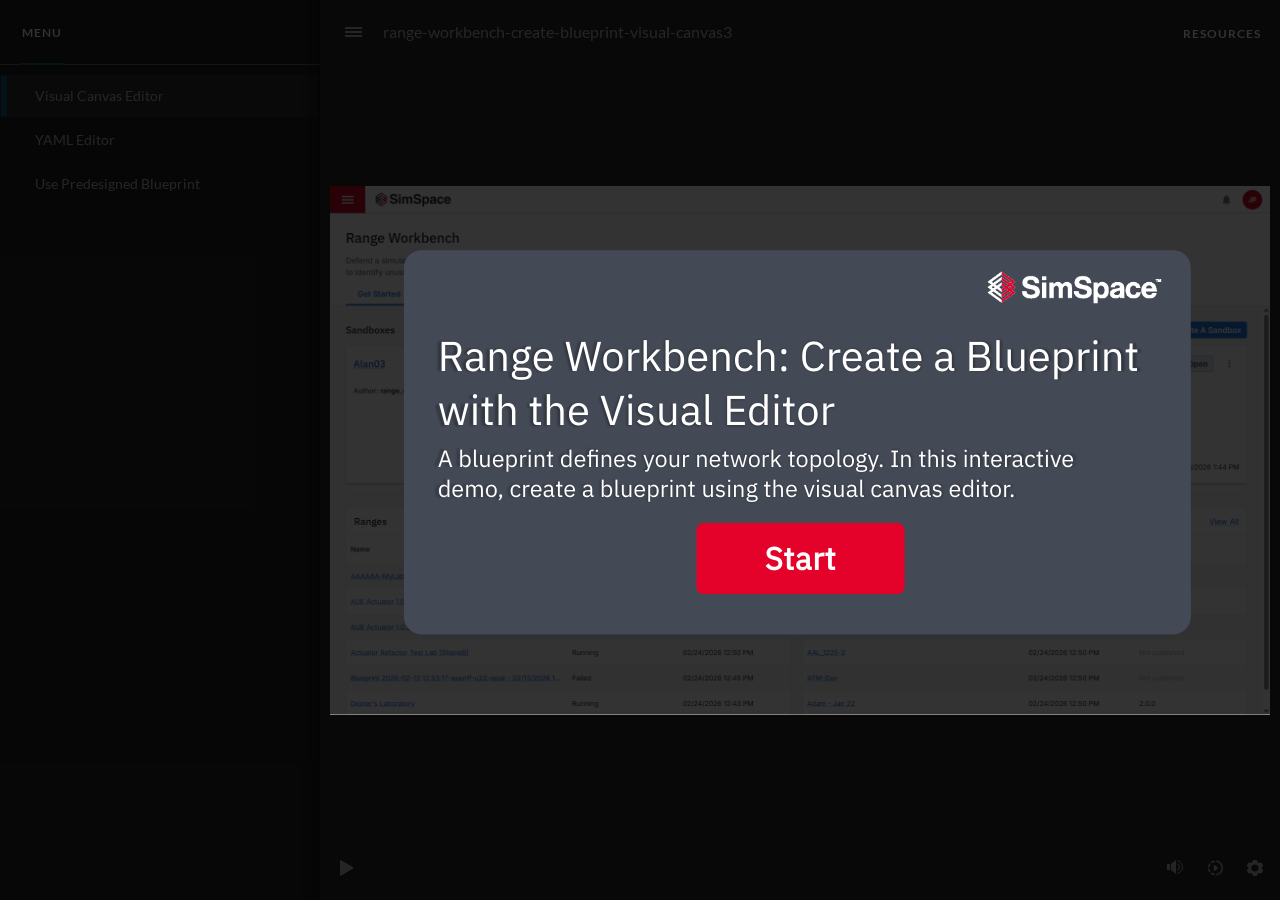
<file: index.html>
﻿<!doctype html>
<html lang="en-US">
<head>
  <meta charset="utf-8">
  <!-- Created using Storyline 360 x64 - http://www.articulate.com  -->
  <!-- version: 3.109.36125.0 -->
  <title>range-workbench-create-blueprint-visual-canvas3</title>
  <meta http-equiv="x-ua-compatible" content="IE=edge"/>
  <meta name="viewport" content="width=device-width,initial-scale=1,user-scalable=no,shrink-to-fit=no,minimal-ui"/>
  <meta name="apple-mobile-web-app-capable" content="yes"/>
  <style>
    html, body { height: 100%; padding: 0; margin: 0 }
    #app { height: 100%; width: 100%; }
  </style>

  <script>
    window.DS = {};
    window.globals = {
      DATA_PATH_BASE: '',
      HAS_FRAME: true,
      HAS_SLIDE: true,

      lmsPresent: false,
      tinCanPresent: false,
      cmi5Present: false,
      aoSupport: false,
      scale: 'Scaled',
      captureRc: false,
      browserSize: 'optimal',
      bgColor: '#282828',
      features: 'DropInBase,LocalizationCaptionReview,PlayerSizeOption,SlideLevelScale',
      themeName: 'unified',
      preloaderColor: '#FFFFFF',
      suppressAnalytics: false,
      productChannel: 'stable',
      publishSource: 'storyline',
      aid: 'aid|4a03e719-586a-5467-979a-46af38914610',
      cid: '74913cae-0cd5-42fe-8a98-9ef602aa2533',
      playerVersion: '3.109.36125.0',
      publishTimestamp: '2026-03-02T21:29:46.9236337Z',
      maxIosVideoElements: 10,
      connectionSettings: { message: 'You%20are%20offline.%20Trying%20to%20reconnect...', useDarkTheme: false, mode: 'disabled' },
      hasFeature: function(feature) {
        return this.features.split(',').includes(feature);
      },
      
      parseParams: function(qs) {
        if (window.globals.parsedParams != null) {
          return window.globals.parsedParams;
        }
        qs = (qs || window.location.search.substr(1)).split('+').join(' ');
        var params = {},
            tokens,
            re = /[?&]?([^=]+)=([^&]*)/g;

        while (tokens = re.exec(qs)) {
          params[decodeURIComponent(tokens[1]).trim()] =
            decodeURIComponent(tokens[2]).trim();
        }
        window.globals.parsedParams = params;
        return params;
      }

    };

    if (window.flagsUnderTest != null) {
      window.globals.features = window.flagsUnderTest.reduce((accum, feature) => {
        if (!accum.includes(feature)) {
          accum.push(feature);
        }
        return accum;
      }, window.globals.features.split(',')).join();
    }
  </script>
  <script>
    var isIe11 = ('ActiveXObject' in window || window.MSBlobBuilder != null)
      && window.msCrypto != null && !window.ActiveXObject;
    if (isIe11) {
      window.globals.unsupportedBrowser = true;
      document.write(atob('[base64]'));
    }
  </script>

  <script>
    if (window.globals.hasFeature('Localization')) {
      
      
    }
  </script>

  
  
  <script>window.THREE = { };</script>
  
</head>
<body style="background: #282828" class="cs-HTML theme-unified">
  <!-- 360 -->
  <script>!function(){var e,i=/iPhone/i,o=/iPod/i,n=/iPad/i,t=/\biOS-universal(?:.+)Mac\b/i,r=/\bAndroid(?:.+)Mobile\b/i,a=/Android/i,d=/(?:SD4930UR|\bSilk(?:.+)Mobile\b)/i,p=/Silk/i,l=/Windows Phone/i,u=/\bWindows(?:.+)ARM\b/i,b=/BlackBerry/i,s=/BB10/i,c=/Opera Mini/i,f=/\b(CriOS|Chrome)(?:.+)Mobile/i,h=/Mobile(?:.+)Firefox\b/i,v=function(e){return void 0!==e&&"MacIntel"===e.platform&&"number"==typeof e.maxTouchPoints&&e.maxTouchPoints>1&&"undefined"==typeof MSStream};e=function(e){var m={userAgent:"",platform:"",maxTouchPoints:0};e||"undefined"==typeof navigator?"string"==typeof e?m.userAgent=e:e&&e.userAgent&&(m={userAgent:e.userAgent,platform:e.platform,maxTouchPoints:e.maxTouchPoints||0}):m={userAgent:navigator.userAgent,platform:navigator.platform,maxTouchPoints:navigator.maxTouchPoints||0};var g=m.userAgent,y=g.split("[FBAN");void 0!==y[1]&&(g=y[0]),void 0!==(y=g.split("Twitter"))[1]&&(g=y[0]);var A=function(e){return function(i){return i.test(e)}}(g),w={apple:{phone:A(i)&&!A(l),ipod:A(o),tablet:!A(i)&&(A(n)||v(m))&&!A(l),universal:A(t),device:(A(i)||A(o)||A(n)||A(t)||v(m))&&!A(l)},amazon:{phone:A(d),tablet:!A(d)&&A(p),device:A(d)||A(p)},android:{phone:!A(l)&&A(d)||!A(l)&&A(r),tablet:!A(l)&&!A(d)&&!A(r)&&(A(p)||A(a)),device:!A(l)&&(A(d)||A(p)||A(r)||A(a))||A(/\bokhttp\b/i)},windows:{phone:A(l),tablet:A(u),device:A(l)||A(u)},other:{blackberry:A(b),blackberry10:A(s),opera:A(c),firefox:A(h),chrome:A(f),device:A(b)||A(s)||A(c)||A(h)||A(f)},any:!1,phone:!1,tablet:!1};return w.any=w.apple.device||w.android.device||w.windows.device||w.other.device,w.phone=w.apple.phone||w.android.phone||w.windows.phone,w.tablet=w.apple.tablet||w.android.tablet||w.windows.tablet,w}(),"object"==typeof exports&&"undefined"!=typeof module?module.exports=e:"function"==typeof define&&define.amd?define((function(){return e})):this.isMobile=e}();
    window.isMobile.apple.tablet = window.isMobile.apple.tablet ||
      (navigator.platform === 'MacIntel' && navigator.maxTouchPoints > 1);
    window.isMobile.apple.device = window.isMobile.apple.device || window.isMobile.apple.tablet;
    window.isMobile.tablet = window.isMobile.tablet || window.isMobile.apple.tablet;
    window.isMobile.any = window.isMobile.any || window.isMobile.apple.tablet;
  </script>

  <div id="focus-sink" tabindex="-1"></div>

  <div id="preso"></div>
  <script>
    (function() {

      var classTypes = [ 'desktop', 'mobile', 'phone', 'tablet' ];

      var addDeviceClasses = function(prefix, testObj) {
        var curr, i;
        for (i = 0; i < classTypes.length; i++) {
          curr = classTypes[i];
          if (testObj[curr]) {
            document.body.classList.add(prefix + curr);
          }
        }
      };

      var params = window.globals.parseParams(),
          isDevicePreview = params.devicepreview === '1',
          isPhoneOverride = params.deviceType === 'phone' || (isDevicePreview && params.phone == '1'),
          isTabletOverride = (params.deviceType === 'tablet' || isDevicePreview) && !isPhoneOverride,
          isMobileOverride = isPhoneOverride || isTabletOverride;

      var deviceView = {
        desktop: !window.isMobile.any && !isMobileOverride,
        mobile: window.isMobile.any || isMobileOverride,
        phone: isPhoneOverride || (window.isMobile.phone && !isTabletOverride),
        tablet: isTabletOverride || window.isMobile.tablet
      };

      window.globals.deviceView = deviceView;
      window.isMobile.desktop = !window.isMobile.any;
      window.isMobile.mobile = window.isMobile.any;

      addDeviceClasses('view-', deviceView);

    })();
  </script>
  
  <script src='story_content/triggers.js' type=text/javascript></script>
<script src='story_content/user.js' type=text/javascript></script>
  <div class="slide-loader"></div>

  <script>
    var doc = document, loader = doc.body.querySelector('.slide-loader'); [ 1, 2, 3 ].forEach(function(n) { var d = doc.createElement('div'); d.style.backgroundColor = window.globals.preloaderColor; d.classList.add('mobile-loader-dot'); d.classList.add('dot' + n); loader.appendChild(d); });
  </script>

  <div class="mobile-load-title-overlay" style="display: none">
    <div class="mobile-load-title">range-workbench-create-blueprint-visual-canvas3</div>
  </div>

  <div class="mobile-chrome-warning"></div>

  
<style>
  .warn-connection-dialog {
    display: none;
    background: transparent;
    pointer-events: all;
    position: fixed;
    left: 0;
    top: 0;
    width: 100%;
    height: 100%;
    z-index: 999;
  }

  .warn-connection-content {
    pointer-events: all;
    border-radius: 4px;
    background: white;
    border: 1px solid #E7E7E7;
    color: #333333;
    box-shadow: 0 2px 4px rgba(0, 0, 0, 0.25);
    transition: all 150ms ease-out;
    position: absolute;
    white-space: nowrap;
  }

  .view-phone.is-landscape .warn-connection-content {
    left: 23px;
    bottom: 23px;
  }

  .view-tablet.is-landscape .warn-connection-content {
    left: 50%;
    top: 20px;
    transform: translateX(-50%);
  }

  .view-mobile.is-portrait .warn-connection-content {
    transform: translate(-50%, calc(-100% - 15px));
  }

  .warn-connection-content p {
    display: inline-block;
    margin: 0 8px 0 0;
    line-height: 33px;
    font-size: 11px;
  }

  .warn-connection-content svg {
    position: relative;
    vertical-align: middle;
    margin: 0 2px 2px 8px;
  }

  .view-desktop .warn-connection-content {
    left: 1.5em;
    bottom: 1.5em;
  }

  .view-desktop .warn-connection-content p {
    font-size: 1.1em;
  }

  .is-offline .warn-connection-dialog {
    display: block;
  }

  .is-offline .cs-panel * {
    pointer-events: none !important;
  }

  .is-offline .cs-panel {
    pointer-events: all !important;
  }

  .is-offline #nav-controls * {
    pointer-events: none !important;
  }

  .is-offline #nav-controls {
    pointer-events: all !important;
  }
</style>

<div class="warn-connection-dialog" role="alertdialog" aria-modal="true" tabindex="0" aria-labelledby="warn-connection-message">
  <div class="warn-connection-content">
    <svg width="17" height="15" viewBox="0 0 17 15" xmlns="http://www.w3.org/2000/svg">
      <path fill="#8F0000" stroke="white" d="M16.07,12.98 L15.88,12.23 L9.51,1.21 C8.97,0.26,7.6,0.26,7.06,1.21 L0.69,12.23 C0.15,13.16,0.81,14.36,1.91,14.36 H14.65 C15.47,14.36,16.05,13.7,16.07,12.98 Z"/>
      <path fill="white" stroke="white" d="M8.58,5.5 C8.35,5.28,8.5,5.35,8.21,5.32 C8.09,5.35,7.97,5.49,7.96,5.67 C7.97,5.79,7.98,5.92,7.98,6.04 L7.98,6.04 C7.99,6.17,8,6.31,8.01,6.43 L8.01,6.44 C8.03,6.92,8.06,7.41,8.09,7.9 L8.09,7.9 C8.12,8.39,8.14,8.88,8.17,9.37 C8.17,9.39,8.18,9.42,8.2,9.44 C8.23,9.46,8.25,9.47,8.28,9.47 C8.31,9.47,8.34,9.46,8.35,9.44 C8.37,9.43,8.38,9.4,8.39,9.35 L8.39,9.34 C8.39,9.24,8.4,9.15,8.4,9.05 L8.4,9.05 C8.41,8.96,8.41,8.86,8.42,8.75 C8.43,8.44,8.45,8.12,8.47,7.81 L8.47,7.81 C8.49,7.49,8.51,7.18,8.53,6.87 C8.55,6.46,8.56,6.05,8.59,5.64 L8.6,5.62 C8.6,5.57,8.59,5.53,8.58,5.5 L8.21,5.32 Z"/>
      <circle fill="white" stroke="white" cx="8.3" cy="11.35" r="0.3"/>
    </svg>
    <p id="warn-connection-message">You are offline. Trying to reconnect...</p>
  </div>
</div>

<script>
  (function() {
    window.DS.connection = {
      warningShown: false,
      assets: {},
      loadingAssetGroup: false,
      retryDelay: 500
    };

    var connectionSettings = window.globals.connectionSettings || {};

    var useConnectionMessages = window.AbortController != null &&
      window.location.protocol != 'file:' &&
      connectionSettings.mode === 'normal';

    window.DS.connection.useConnectionMessages = useConnectionMessages;

    var assetCount = 0;
    var checkLoadedId;


    if (useConnectionMessages && connectionSettings != null) {
      var contentEl = document.querySelector('.warn-connection-content');
      var messageEl = contentEl.querySelector('p');

      if (connectionSettings.useDarkTheme) {
        contentEl.style.borderColor = '#BABBBA';
        contentEl.style.backgroundColor = '#282828';
        contentEl.style.color = '#FFFFFF';
      }

      if (connectionSettings.message != null) {
        messageEl.textContent = window.decodeURIComponent(connectionSettings.message);
      }
    }

    function checkAssetsReady() {
      for (var i in DS.connection.assets) {
        if (!DS.connection.assets[i].success) {
          return false;
        }
      }
      return true;
    }

    function stopAssetGroup() {
      if (!useConnectionMessages) { return; }

      assetCount = 0;

      DS.connection.oldAssetGroup = DS.connection.assets;
      DS.connection.assets = {};
      DS.connection.loadingAssetGroup = false;
      clearInterval(checkLoadedId);
    }

    function startAssetGroup() {
      if (!useConnectionMessages) { return; }
      var ticks = 0;
      clearInterval(checkLoadedId);
      checkLoadedId = setInterval(function() {
        var loaded = 0;
        if (assetCount === 0 && loaded === 0) {
          clearInterval(checkLoadedId);
          return;
        }

        for (var i in DS.connection.assets) {
          if (DS.connection.assets[i].success) {
            loaded++;
          }
        }

        if (assetCount === loaded && checkAssetsReady()) {
          for (var i in DS.connection.assets) {
            if (DS.connection.assets[i].action) {
              DS.connection.assets[i].action();
            }
          }
          hideWarning();
          stopAssetGroup();
        }
      }, 100)
    }

    function requiredAsset(url, action, retry, type) {
      if (!useConnectionMessages) { return; }
      if (DS.connection.assets[url]) { return; }

      DS.connection.assets[url] = {
        success: false, action: action, retry: retry, type: type
      };
      assetCount = Object.keys(DS.connection.assets).length;
      if (!DS.connection.loadingAssetGroup) {
        startAssetGroup();
      }
      DS.connection.loadingAssetGroup = true;
    }

    function assetLoaded(url) {
      if (!useConnectionMessages) { return; }
      if (DS.connection.assets[url]) {
        DS.connection.assets[url].success = true;
      }
    }

    function assetFailed(url) {
      if (!useConnectionMessages) { return; }
      if (!DS.connection.assets[url]) {
        if (/\.js$/.test(url) && url.indexOf('transcripts') === -1) {
          setTimeout(function() {
            if (DS.connection.lastSlideLoaded != null) {
              DS.connection.lastSlideLoaded();
            }
          }, DS.connection.retryDelay);
        }
        return;
      }
      if (!DS.connection.warningShown) { showWarning(); }
      if (DS.connection.assets[url].retry) {
        setTimeout(function() {
          if (!DS.connection.assets[url].success) {
            DS.connection.assets[url].retry()
          }
        }, DS.connection.retryDelay);
      }
    }

    function hideWarning() {
      document.body.classList.remove('is-offline');
      DS.connection.warningShown = false;
      enableKeys();
    }
    DS.connection.hideWarning = hideWarning

    function showWarning(btn) {
      document.body.classList.add('is-offline')
      DS.connection.warningShown = true;
      updateWarningPosition();
      disableKeys();
    }

    function updateWarningPosition() {
      if (!DS.connection.warningShown) {
        return;
      }

      var isPortrait = document.body.classList.contains('is-portrait');
      var isMobile = document.body.classList.contains('view-mobile');
      var warningEl = document.querySelector('.warn-connection-content');

      if (isPortrait && isMobile) {
        var slide = document.querySelector('.primary-slide');
        var slideRect = slide != null
          ? slide.getBoundingClientRect()
          : { top: window.innerHeight, left: 0, width: window.innerWidth };

        warningEl.style.top = `${slideRect.top}px`
        warningEl.style.left = `${slideRect.left + slideRect.width / 2}px`
      } else {
        warningEl.style.top = null;
        warningEl.style.left = null;
      }

      window.requestAnimationFrame(updateWarningPosition);
    }

    function onDisableKeyDown(e) {
      e.preventDefault();
      e.stopImmediatePropagation();
    }

    function onDisableKeyUp(e) {
      e.preventDefault();
      e.stopImmediatePropagation();
    }

    var accStyle = document.createElement('style');
    var warnDialogEl = document.querySelector('.warn-connection-dialog');

    function disableKeys() {
      if (DS.views && DS.views.nsStack && DS.views.nsStack.length === 1) {
        DS.views.nsStack[0].tabReachable = false
        DS.views.nsStack[0].updateTabIndex(true);
      }

      accStyle.innerHTML = '.acc-shadow-dom { display: none; }';
      document.body.appendChild(accStyle);

      warnDialogEl.parentNode.append(warnDialogEl);
      warnDialogEl.focus();
    }

    function enableKeys() {
      accStyle.remove();
      if (DS.views && DS.views.nsStack && DS.views.nsStack.length === 1 && DS.views.nsStack[0].name === '_frame') {
        DS.views.nsStack[0].tabReachable = true;
        DS.views.nsStack[0].updateTabIndex();
      }
    }

    // these will all be noops if the feature flag isn't set in
    // the data and `window.globals.features`
    DS.connection.requiredAsset = requiredAsset;
    DS.connection.assetLoaded = assetLoaded;
    DS.connection.assetFailed = assetFailed;
    DS.connection.stopAssetGroup = stopAssetGroup;
    DS.connection.startAssetGroup = startAssetGroup;
  })();
</script>


  <script>
    
    if (window.autoSpider && window.vInterfaceObject) {
      document.querySelector('.mobile-load-title-overlay').style.display = 'none';
    }
  </script>

  

  <link rel="stylesheet" href="html5/data/css/output.min.css" data-noprefix/>
</body>
<script src="html5/lib/scripts/bootstrapper.min.js"></script>
</html>
</file>
<file: html5/data/css/output.min.css>
@font-face {
  font-family: 'LatoBold Charset1_ BoldDCFEEB48';
  src: url('[data-uri]');
  font-style: normal;
  font-weight: normal;
}
@font-face {
  font-family: 'Lato Charset1_ 6DDs5qXY7F4D2916';
  src: url('[data-uri]');
  font-style: normal;
  font-weight: normal;
}
@font-face {
  font-family: 'IBM Plex Sans Charset1_3CCB5D82';
  src: url('[data-uri]');
  font-style: normal;
  font-weight: normal;
}
@font-face {
  font-family: 'IBM Plex SansBold CBold4155D96D';
  src: url('[data-uri]');
  font-style: normal;
  font-weight: normal;
}
@font-face {
  font-family: 'IBM Plex Sans Charset0_D8586F3A';
  src: url('[data-uri]');
  font-style: normal;
  font-weight: normal;
}
@font-face {
  font-family: 'IBM Plex SansBold CBoldB8F288E0';
  src: url('[data-uri]');
  font-style: normal;
  font-weight: normal;
}
@font-face {
  font-family: 'Inter Charset0_v8wz5Yp0CDF66148';
  src: url('[data-uri]');
  font-style: normal;
  font-weight: normal;
}
.cs-HTML {
  background: rgba(40, 40, 40, 1);
}
.cs-npnxnanbnsnfns00011100101 .cs-infopanel  {
  box-shadow: 0 1px 0 rgba(0, 0, 0, 0);
  background: rgba(255, 255, 255, 1);
}
.cs-npnxnanbnsnfns00011100101 .cs-infopanel .cs-link {
  color: rgba(186, 187, 186, 1);
}
.cs-npnxnanbnsnfns00011100101 .cs-infopanel .cs-link:hover {
  color: rgba(255, 255, 255, 1);
}
.cs-npnxnanbnsnfns00011100101 .cs-infopanel .cs-name {
  color: rgba(68, 68, 68, 1);
}
.cs-npnxnanbnsnfns00011100101 .cs-infopanel .cs-title {
  color: rgba(153, 153, 153, 1);
}
.cs-npnxnanbnsnfns00011100101 .cs-infopanelpopup  {
  box-shadow: 0 1px 0 rgba(0, 0, 0, 0);
  background: rgba(0, 0, 0, 0);
}
.cs-npnxnanbnsnfns00011100101 .cs-infopanelpopup .cs-link {
  color: rgba(255, 0, 0, 1);
}
.cs-npnxnanbnsnfns00011100101 .cs-infopanelpopup .cs-link:hover {
  color: rgba(255, 255, 255, 1);
}
.cs-npnxnanbnsnfns00011100101 .cs-infopanelpopup .cs-name {
  color: rgba(255, 255, 255, 1);
}
.cs-npnxnanbnsnfns00011100101 .cs-infopanelpopup .cs-bio {
  color: rgba(186, 187, 186, 1);
}
.cs-npnxnanbnsnfns00011100101 .cs-timer  {
  color: rgba(186, 187, 186, 1);
}
.cs-npnxnanbnsnfns00011100101 .cs-duration stop:first-child {
  stop-color: rgba(60, 60, 60, 1);
}
.cs-npnxnanbnsnfns00011100101 .cs-duration stop:last-child {
  stop-color: rgba(60, 60, 60, 1);
}
.cs-npnxnanbnsnfns00011100101 .cs-elapsed stop:first-child {
  stop-color: rgba(254, 227, 71, 1);
}
.cs-npnxnanbnsnfns00011100101 .cs-elapsed stop:last-child {
  stop-color: rgba(254, 227, 71, 1);
}
.cs-npnxnanbnsnfns00011100101 .cs-timer .cs-pie .cs-innerstroke {
  stroke: rgba(199, 199, 199, 1);
}
.cs-npnxnanbnsnfns00011100101 .cs-timer .cs-pie .cs-innerborder {
  stroke: rgba(255, 255, 255, 1);
}
.cs-npnxnanbnsnfns00011100101 .cs-window  {
  box-shadow: 0 8px 5px rgba(0, 0, 0, 0.2);
  border-color: rgba(49, 99, 0, 0);
  background: rgba(33, 33, 33, 1);
  color: rgba(248, 248, 248, 1);
}
.cs-npnxnanbnsnfns00011100101 .cs-window .cs-diva {
  border-color: rgba(78, 78, 78, 1);
}
.cs-npnxnanbnsnfns00011100101 .cs-window .cs-divb {
  border-color: rgba(78, 78, 78, 0);
}
.cs-npnxnanbnsnfns00011100101 .cs-editor .cs-editor-slide {
  color: rgba(226, 226, 226, 1);
}
.cs-npnxnanbnsnfns00011100101 .cs-editor .cs-editor-html {
  color: rgba(186, 187, 186, 1);
}
.cs-npnxnanbnsnfns00011100101 .cs-editor .cs-editor-button {
  text-shadow: 0 1px 0 rgba(0, 0, 0, 0);
  color: rgba(255, 255, 255, 1);
  border-color: rgba(211, 211, 211, 1);
  background: rgba(34, 34, 34, 1);
}
.cs-npnxnanbnsnfns00011100101 .cs-editor .cs-editor-button:hover {
  background: rgba(68, 68, 68, 1);
}
.cs-npnxnanbnsnfns00011100101 .cs-editor .cs-editor-button:active {
  background: rgba(68, 68, 68, 1);
}
.cs-npnxnanbnsnfns00011100101 .cs-listitem  {
  color: rgba(186, 187, 186, 1);
  border-color: none;
  border: 1px solid transparent;
}
.cs-npnxnanbnsnfns00011100101 .cs-listitem:hover {
  background: rgba(255, 255, 255, 0.06);
  border-color: rgba(108, 108, 108, 1) !important;
  border-width: 1px;
  border-radius: 2px;
  border-style: solid;
  box-sizing: border-box;
}
.cs-npnxnanbnsnfns00011100101 .cs-listitem.hover {
  background: rgba(255, 255, 255, 0.06);
  border-color: rgba(108, 108, 108, 1) !important;
  border-width: 1px;
  border-radius: 2px;
  border-style: solid;
  box-sizing: border-box;
}
.cs-npnxnanbnsnfns00011100101 .cs-glossary  {
  color: rgba(186, 187, 186, 1);
}
.cs-npnxnanbnsnfns00011100101 .cs-glossary .cs-scrolling-panel {
  background: rgba(0, 0, 0, 0);
}
.cs-npnxnanbnsnfns00011100101 .cs-glossary .cs-term.cs-selected .cs-choice-list-trigger {
  color: rgba(255, 255, 255, 1);
  background: rgba(255, 255, 255, 1);
}
.cs-npnxnanbnsnfns00011100101 .cs-glossary .cs-term.cs-selected .cs-choice-list-trigger:focus {
  color: rgba(255, 255, 255, 1);
  background: rgba(255, 255, 255, 1);
}
.cs-npnxnanbnsnfns00011100101 .cs-glossary .cs-term:hover .cs-choice-list-trigger {
  background: rgba(186, 187, 186, 1);
}
.cs-npnxnanbnsnfns00011100101 .cs-glossary .cs-term.hover .cs-choice-list-trigger {
  background: rgba(186, 187, 186, 1);
}
.cs-npnxnanbnsnfns00011100101 .cs-glossary .cs-term .cs-choice-list-trigger:focus {
  background: rgba(186, 187, 186, 1);
}
.cs-npnxnanbnsnfns00011100101 .cs-glossary .cs-diva {
  border-color: rgba(0, 0, 0, 0);
}
.cs-npnxnanbnsnfns00011100101 .cs-glossary .cs-divb {
  border-color: rgba(0, 0, 0, 0);
}
.cs-npnxnanbnsnfns00011100101 .cs-glossary .cs-divc {
  border-color: rgba(0, 0, 0, 0);
}
.cs-npnxnanbnsnfns00011100101 .cs-glossary .cs-heading {
  color: rgba(248, 248, 248, 1);
  font-weight: 700;
}
.note-content p span {
  color: rgba(186, 187, 186, 1);
  line-height: 1.4em;
  font-size: 103.769%;
}
.cs-npnxnanbnsnfns00011100101 .cs-resource .cs-separator {
  border-color: rgba(0, 0, 0, 0);
}
.cs-npnxnanbnsnfns00011100101 .cs-outline  {
  color: rgba(45, 45, 45, 1);
}
.cs-npnxnanbnsnfns00011100101 .cs-outline .cs-diva {
  border-color: rgba(0, 0, 0, 0);
}
.cs-npnxnanbnsnfns00011100101 .cs-outline .cs-divb {
  border-color: rgba(0, 0, 0, 0);
}
.cs-npnxnanbnsnfns00011100101 .cs-outline .cs-divc {
  border-color: rgba(0, 0, 0, 0);
}
.cs-npnxnanbnsnfns00011100101 .cs-outline .cs-search-filter:hover {
  color: rgba(0, 0, 0, 0);
}
.cs-npnxnanbnsnfns00011100101 .cs-outline .cs-search-filter.hover {
  color: rgba(0, 0, 0, 0);
}
.cs-npnxnanbnsnfns00011100101 .cs-transcript  {
  color: rgba(255, 255, 255, 1);
}
.cs-npnxnanbnsnfns00011100101 .cs-transcript .cs-div {
  border-color: rgba(0, 0, 0, 0);
}
.cs-npnxnanbnsnfns00011100101 .cs-tabs:not(.topmenu-item) {
  color: rgba(248, 248, 248, 1);
}
.cs-npnxnanbnsnfns00011100101 .cs-tabs .cs-inner-button:not(.topmenu-item) {
  text-shadow: 0 1px 0 rgba(0, 0, 0, 0);
}
.cs-npnxnanbnsnfns00011100101 .cs-tabs:hover:not(.topmenu-item) {
  color: rgba(248, 248, 248, 1);
}
.cs-npnxnanbnsnfns00011100101 .cs-tabs.cs-selected {
  background: rgba(0, 0, 0, 0);
  color: rgba(248, 248, 248, 1);
}
.cs-npnxnanbnsnfns00011100101 .cs-seekcontrol  {
  background: rgba(0, 0, 0, 0);
  border-color: rgba(0, 0, 0, 0);
}
.cs-npnxnanbnsnfns00011100101 .cs-seekcontrol .cs-button:hover .cs-icon {
  fill: rgba(255, 255, 255, 1);
}
.cs-npnxnanbnsnfns00011100101 .cs-seekcontrol .cs-button.hover .cs-icon {
  fill: rgba(255, 255, 255, 1);
}
.cs-npnxnanbnsnfns00011100101 .cs-seekcontrol .cs-button .cs-icon-shadow {
  fill: rgba(0, 0, 0, 0);
}
.cs-npnxnanbnsnfns00011100101 .cs-seekcontrol .cs-button .cs-icon {
  fill: rgba(180, 180, 180, 1);
}
.cs-npnxnanbnsnfns00011100101 .cs-seekcontrol .cs-seek .cs-fill {
  background: rgba(255, 255, 255, 0.6);
}
.cs-npnxnanbnsnfns00011100101 .cs-seekcontrol .cs-seek {
  background: rgba(108, 108, 108, 1);
  border-color: rgba(0, 0, 0, 0);
}
.cs-npnxnanbnsnfns00011100101 .cs-searchinput .cs-input {
  color: rgba(186, 187, 186, 1);
  border-color: rgba(0, 0, 0, 0);
  background: rgba(255, 255, 255, 0.06);
}
.cs-npnxnanbnsnfns00011100101 .cs-searchinput .cs-input:focus {
  color: rgba(248, 248, 248, 1);
  background: rgba(41, 41, 41, 1);
}
.cs-npnxnanbnsnfns00011100101 .cs-searchinput .cs-input:hover {
  box-shadow: inset 0 0 1px 0 rgba(69, 126, 19, 0);
}
.cs-npnxnanbnsnfns00011100101 .cs-searchinput .cs-input.hover {
  box-shadow: inset 0 0 1px 0 rgba(69, 126, 19, 0);
}
.cs-npnxnanbnsnfns00011100101 .cs-searchinput .cs-button .cs-icon {
  fill: rgba(186, 187, 186, 1);
}
.cs-npnxnanbnsnfns00011100101 .cs-searchinput .cs-button:hover {
  fill: rgba(63, 133, 0, 1);
}
.cs-npnxnanbnsnfns00011100101 .cs-searchinput .cs-button.hover {
  fill: rgba(63, 133, 0, 1);
}
.cs-npnxnanbnsnfns00011100101 .cs-menu  {
  box-shadow: 0 1px 0 rgba(0, 0, 0, 0);
  background: rgba(33, 33, 33, 1);
}
.cs-npnxnanbnsnfns00011100101 .cs-topmenu-item.active .cs-tab {
  background: rgba(33, 33, 33, 1);
}
.cs-npnxnanbnsnfns00011100101 .cs-logo  {
  box-shadow: 0 1px 0 rgba(37, 75, 0, 1);
  background: rgba(255, 255, 255, 0);
}
.cs-npnxnanbnsnfns00011100101 .cs-checkbox  {
  color: rgba(255, 255, 255, 1);
}
.cs-npnxnanbnsnfns00011100101 .cs-checkbox:hover {
  border-color: rgba(175, 221, 130, 1);
}
.cs-npnxnanbnsnfns00011100101 .cs-checkbox.hover {
  border-color: rgba(175, 221, 130, 1);
}
.cs-npnxnanbnsnfns00011100101 .cs-checkbox .cs-box {
  color: rgba(255, 255, 255, 1);
  border-color: rgba(42, 83, 0, 1);
}
.cs-npnxnanbnsnfns00011100101 .cs-checkbox .cs-box:checked::after {
  color: rgba(43, 196, 0, 1);
}
.cs-npnxnanbnsnfns00011100101 .cs-button  {
  text-shadow: 0 1px 0 rgba(0, 0, 0, 0);
  color: rgba(186, 187, 186, 1);
  border-color: rgba(0, 0, 0, 0);
  background: rgba(0, 0, 0, 0);
  box-shadow: 0 1px 0 rgba(0, 0, 0, 0);
}
.cs-npnxnanbnsnfns00011100101 .cs-button .cs-icon {
  fill: rgba(186, 187, 186, 1);
}
.cs-npnxnanbnsnfns00011100101 .cs-button .cs-icon-shadow {
  fill: rgba(0, 0, 0, 0);
}
.cs-npnxnanbnsnfns00011100101 .cs-button:hover {
  background: rgba(248, 248, 248, 1);
}
.cs-npnxnanbnsnfns00011100101 .cs-button.hover {
  background: rgba(248, 248, 248, 1);
}
.cs-npnxnanbnsnfns00011100101 .cs-button:active {
  background: rgba(0, 0, 0, 0);
}
.cs-npnxnanbnsnfns00011100101 .cs-button.cs-disabled:hover {
  background: rgba(0, 0, 0, 0);
}
.cs-npnxnanbnsnfns00011100101 .cs-button.cs-disabled.hover {
  background: rgba(0, 0, 0, 0);
}
.cs-npnxnanbnsnfns00011100101 .cs-button.cs-disabled:active {
  background: rgba(0, 0, 0, 0);
}
.cs-npnxnanbnsnfns00011100101 .cs-button.cs-volume:hover {
  background: rgba(0, 0, 0, 0);
}
.cs-npnxnanbnsnfns00011100101 .cs-button.cs-volume.hover {
  background: rgba(0, 0, 0, 0);
}
.cs-npnxnanbnsnfns00011100101 .cs-button.cs-volume:active {
  background: rgba(0, 0, 0, 0);
}
.cs-npnxnanbnsnfns00011100101.cs-base  {
  color: rgba(186, 187, 186, 1);
  border-color: rgba(40, 40, 40, 1);
  background: rgba(40, 40, 40, 1);
}
.cs-npnxnanbnsnfns00011100101.cs-base .cs-separator .cs-diva {
  background: rgba(69, 69, 69, 1);
}
.cs-npnxnanbnsnfns00011100101.cs-base .cs-separator .cs-divb {
  background: rgba(0, 0, 0, 0);
}
.cs-npnxnanbnsnfns00011100101.cs-base .cs-topmenu-item.active .cs-tab {
  border-color: rgba(69, 69, 69, 1);
}
.cs-npnxnanbnsnfns00011100101.cs-base .cs-topmenu-item.active .cs-panel {
  border-color: rgba(69, 69, 69, 1);
}
.cs-npnxnanbnsnfns00011100101.cs-base .cs-left {
  background: rgba(33, 33, 33, 1);
}
.cs-npnxnanbnsnfns00011100101.cs-base .cs-area-primary .cs-slide-container {
  background: rgba(40, 40, 40, 1);
}
.cs-npnxnanbnsnfns00011100101.cs-base.cs-custom-theme .cs-brandhighlight-bg {
  background: rgba(21, 96, 130, 1) !important;
}
.cs-npnxnanbnsnfns00011100101.cs-base.cs-custom-theme .cs-brandhighlight-secondary-bg {
  background: rgba(255, 255, 255, 1) !important;
}
.cs-npnxnanbnsnfns00011100101.cs-base.cs-custom-theme .cs-brandhighlight-border {
  border-color: rgba(21, 96, 130, 1) !important;
}
.cs-npnxnanbnsnfns00011100101.cs-base.cs-custom-theme .cs-brandhighlight-text {
  color: rgba(21, 96, 130, 1) !important;
}
.cs-npnxnanbnsnfns00011100101.cs-base.cs-custom-theme .cs-brandhighlight-fill {
  fill: rgba(21, 96, 130, 1) !important;
}
.cs-npnxnanbnsnfns00011100101.cs-base.cs-custom-theme .cs-listitem.cs-selected {
  background-color: rgba(255, 255, 255, 0.06) !important;
}
.cs-npnxnanbnsnfns00011100101 .cs-volume::-moz-range-thumb {
  border-color: rgba(43, 85, 0, 1);
  box-shadow: inset 0 0 1px 0 rgba(43, 85, 0, 1);
  background: rgba(255, 255, 255, 1);
}
.cs-npnxnanbnsnfns00011100101 .cs-volume::-ms-thumb {
  border-color: rgba(43, 85, 0, 1);
  box-shadow: inset 0 0 1px 0 rgba(43, 85, 0, 1);
  background: rgba(255, 255, 255, 1);
}
.cs-npnxnanbnsnfns00011100101 .cs-volume::-webkit-slider-thumb {
  border-color: rgba(43, 85, 0, 1);
  box-shadow: inset 0 0 1px 0 rgba(43, 85, 0, 1);
  background: rgba(255, 255, 255, 1);
}
.cs-npnxnanbnsnfns00011100101 .cs-volume::-moz-range-track {
  border-color: rgba(66, 140, 1, 1);
  background: rgba(108, 108, 108, 1);
}
.cs-npnxnanbnsnfns00011100101 .cs-volume::-ms-track {
  border-color: rgba(66, 140, 1, 1);
  background: rgba(108, 108, 108, 1);
}
.cs-npnxnanbnsnfns00011100101 .cs-volume::-webkit-slider-runnable-track {
  border-color: rgba(66, 140, 1, 1);
  background: rgba(108, 108, 108, 1);
}
body.show-focus .tab-focus-box {
  box-shadow: 0 0 0 1px rgba(255, 255, 0, 1), 0 0 0 3px rgba(0, 32, 96, 1), 0 0 5px 5px rgba(255, 255, 0, 1);
  border-color: transparent;
  outline: 2px transparent solid;
}
.skipnav {
  box-shadow: 0 0 0 1px rgba(255, 255, 0, 1), 0 0 0 3px rgba(0, 32, 96, 1), 0 0 5px 5px rgba(255, 255, 0, 1);
  border-color: transparent;
  outline: 2px transparent solid;
}
.cs-npnxnanbnsnfns00011100101 .cs-listitem:hover {
  color: none;
}
.cs-npnxnanbnsnfns00011100101 .cs-listitem.hover {
  color: none;
}
.cs-npnxnanbnsnfns00011100101 .cs-listitem.cs-viewed {
  color: #BABBBA;
}
.cs-npnxnanbnsnfns00011100101 .cs-listitem {
  color: #BABBBA;
}
.cs-npnxnanbnsnfns00011100101 .cs-listitem:hover .cs-icon-carrot * {
  fill: none;
}
.cs-npnxnanbnsnfns00011100101 .cs-listitem.hover .cs-icon-carrot * {
  fill: none;
}
.cs-npnxnanbnsnfns00011100101 .cs-listitem .cs-icon-carrot {
  color: none;
  top: calc(3px);
}
.cs-npnxnanbnsnfns00011100101 .cs-listitem .cs-icon-carrot .cs-shadow {
  color: #F8F8F8;
}
.cs-npnxnanbnsnfns00011100101 .item-collapsible .is-scene {
  color: #F8F8F8 !important;
  font-weight: 700;
}
.cs-npnxnanbnsnfns00011100101 .is-scene .cs-icon-carrot * {
  color: #F8F8F8 !important;
  font-weight: 700;
}
.cs-npnxnanbnsnfns00011100101 .is-scene:not(.outline-links-collapse) > a {
  color: #F8F8F8;
}
.cs-npnxnanbnsnfns00011100101 .is-scene:not(.outline-links-collapse) .cs-icon-carrot * {
  fill: none !important;
  color: #F8F8F8 !important;
}
.cs-npnxnanbnsnfns00011100101 .tabs, .cs-npnxnanbnsnfns00011100101 .cs-logo {
  border-bottom: 1px solid rgba(108, 108, 108, 1);
}
.cs-npnxnanbnsnfns00011100101 .area-secondary-wrapper:after {
  background-image: url('[data-uri]');
  background-size: 100%;
}
.cs-npnxnanbnsnfns00011100101 .panel-footer {
  background: #212121;
}
.cs-npnxnanbnsnfns00011100101 #outline-search {
  background: rgba(255, 255, 255, 0.06);
  border-color: rgba(108, 108, 108, 1);
  border-width: 1px;
  border-style: solid;
}
.cs-npnxnanbnsnfns00011100101 .topmenu-panel #outline-search {
  background: #545454;
}
.cs-npnxnanbnsnfns00011100101 .search-icon circle, .cs-npnxnanbnsnfns00011100101 .search-icon path {
  stroke: #BABBBA;
}
.cs-npnxnanbnsnfns00011100101 #outline-search input[type   =search] {
  color: #F8F8F8;
}
.cs-npnxnanbnsnfns00011100101 #outline-search ::-webkit-input-placeholder {
  color: #BABBBA !important;
}
.cs-npnxnanbnsnfns00011100101 #outline-search :-ms-input-placeholder {
  color: #BABBBA !important;
}
.cs-npnxnanbnsnfns00011100101 #outline-search ::-moz-placeholder {
  color: #BABBBA !important;
  opacity: 1;
}
.cs-npnxnanbnsnfns00011100101 .cs-topmenu-item.active, body:not(.is-touchable-tablet) .cs-npnxnanbnsnfns00011100101 .cs-topmenu-item:hover {
  color: #F8F8F8;
}
.cs-npnxnanbnsnfns00011100101 .cs-topmenu-item.button-tapped {
  color: #F8F8F8;
}
.cs-npnxnanbnsnfns00011100101 .cs-topmenu-item.active .cs-tab, .cs-npnxnanbnsnfns00011100101 .cs-topmenu-item .cs-tab {
  background: transparent !important;
  border: none !important;
}
.cs-npnxnanbnsnfns00011100101 .top-tabs-drop-icon div {
  background: #BABBBA;
}
.cs-npnxnanbnsnfns00011100101 .cs-panel.topmenu-panel .panel-content, .cs-npnxnanbnsnfns00011100101 .top-tabs-drop {
  background: #212121;
}
.cs-npnxnanbnsnfns00011100101 .cs-topmenu-item.active .cs-panel {
  background: #212121;
}
.cs-npnxnanbnsnfns00011100101 .cs-menu.topmenu-panel, .cs-npnxnanbnsnfns00011100101 .top-tabs-drop {
  border: 1px solid rgba(69, 69, 69, 1) !important;
  border-radius: 3px;
}
.cs-npnxnanbnsnfns00011100101 .resources .resources-list a:hover {
  background: rgba(255, 255, 255, 0.06);
}
body:not(.is-touchable-tablet) .cs-npnxnanbnsnfns00011100101 .resources .resources-list a:hover {
  background: rgba(255, 255, 255, 0.06);
}
.cs-npnxnanbnsnfns00011100101 .resources .resources-list a.hover {
  background: rgba(255, 255, 255, 0.06);
}
body:not(.is-touchable-tablet) .cs-npnxnanbnsnfns00011100101 .resources .resources-list a.hover {
  background: rgba(255, 255, 255, 0.06);
}
.cs-npnxnanbnsnfns00011100101 .resources .resources-list a.button-tapped {
  background: rgba(255, 255, 255, 0.06);
}
.cs-npnxnanbnsnfns00011100101 .cs-icon path, .cs-npnxnanbnsnfns00011100101 .cs-icon rect, .cs-npnxnanbnsnfns00011100101 .cs-icon polygon, .cs-npnxnanbnsnfns00011100101 .menu-icon-wrapper.menu-icon-wrapper-hover path {
  fill: #BABBBA;
}
.cs-npnxnanbnsnfns00011100101 .cs-icon .icon-stroke-only {
  fill: none !important;
  stroke: #BABBBA !important;
}
body:not(.is-touchable-tablet) .cs-npnxnanbnsnfns00011100101 .cs-button:hover .cs-icon path, body:not(.is-touchable-tablet) .cs-npnxnanbnsnfns00011100101 .cs-button:hover .cs-icon rect, body:not(.is-touchable-tablet) .cs-npnxnanbnsnfns00011100101 .cs-button:hover .cs-icon polygon {
  fill: #F8F8F8;
}
body:not(.is-touchable-tablet) .cs-npnxnanbnsnfns00011100101 .cs-tabs:hover .search-icon circle, body:not(.is-touchable-tablet) .cs-npnxnanbnsnfns00011100101 .cs-tabs:hover .search-icon path {
  stroke: #F8F8F8;
}
.cs-npnxnanbnsnfns00011100101 .cs-button.button-tapped .cs-icon path, .cs-npnxnanbnsnfns00011100101 .cs-button.button-tapped .cs-icon rect, .cs-npnxnanbnsnfns00011100101 .cs-button.button-tapped .cs-icon polygon {
  fill: #F8F8F8;
}
body:not(.is-touchable-tablet) .cs-npnxnanbnsnfns00011100101 .cs-button:hover .cs-icon .icon-stroke-only {
  fill: none !important;
  stroke: #F8F8F8 !important;
}
.cs-npnxnanbnsnfns00011100101 .cs-button:button-tapped .cs-icon .icon-stroke-only {
  fill: none !important;
  stroke: #F8F8F8 !important;
}
.cs-npnxnanbnsnfns00011100101 .menu-icon-wrapper.menu-icon-wrapper-hover svg path {
  fill: #F8F8F8;
}
.floating-sidebar:not(.sidebar-closed) .cs-npnxnanbnsnfns00011100101 #hamburger .menu-icon-wrapper svg path {
  fill: #BABBBA;
}
.floating-sidebar:not(.sidebar-closed) .cs-npnxnanbnsnfns00011100101 #hamburger .menu-icon-wrapper.menu-icon-wrapper-hover svg path {
  fill: #F8F8F8;
}
.cs-npnxnanbnsnfns00011100101 .volume .btn:before {
  background-image: url('[data-uri]');
}
.cs-npnxnanbnsnfns00011100101 .volume-track {
  background: #6C6C6C;
}
.cs-npnxnanbnsnfns00011100101 .volume-icon circle {
  stroke: #BABBBA;
}
.cs-npnxnanbnsnfns00011100101 .cs-settings > .settings-panel {
  background: #212121;
  border: 1px solid rgba(69, 69, 69, 1) !important;
  border-radius: 3px;
}
.cs-npnxnanbnsnfns00011100101 .cs-settings > .panel-down-arrow {
  fill: #212121;
}
.cs-npnxnanbnsnfns00011100101 .switch-toggle .border {
  stroke: #7C7C7C;
}
.cs-npnxnanbnsnfns00011100101 .switch-toggle .thumb-off .thumb {
  fill: #A2A2A2;
}
.cs-npnxnanbnsnfns00011100101 .switch-toggle .thumb-on .track {
  fill: rgba(21, 96, 130, 1);
}
.cs-npnxnanbnsnfns00011100101 .switch-toggle .thumb-off .track {
  fill: rgba(255, 255, 255, 0.1);
}
.cs-npnxnanbnsnfns00011100101 .switch-label {
  color: #BABBBA;
}
.cs-npnxnanbnsnfns00011100101 .cs-panel .scrollarea-btn:after {
  background: rgba(179, 180, 179, 0.75);
}
.scrollarea-scrollbar:hover .scrollarea-btn:after, .scrollarea-scrollbar.highlight-scrollbar .scrollarea-btn:after {
  background: rgba(179, 180, 179, 0.75);
}
.floating-sidebar .sidebar-overlay {
  background: rgba(0, 0, 0, 0.85);
}
.cs-npnxnanbnsnfns00011100101 .overlay-message {
  background: rgba(0, 0, 0, 0.85);
}
.cs-npnxnanbnsnfns00011100101 .top-ui-bg, .cs-npnxnanbnsnfns00011100101 .bottom-ui-bg, .cs-npnxnanbnsnfns00011100101 .right-ui-bg, .cs-npnxnanbnsnfns00011100101 .left-ui-bg {
  background: rgba(40, 40, 40, 0.8);
}
.cs-npnxnanbnsnfns00011100101 .circle-progress-bg {
  fill: #282828;
}
.cs-npnxnanbnsnfns00011100101 .circle-progress-well {
  fill: #6C6C6C;
}
.cs-npnxnanbnsnfns00011100101 .circle-progress-pie {
  stroke: #6C6C6C;
}
.cs-npnxnanbnsnfns00011100101 .lightbox .option-pane {
  background: rgba(40, 40, 40, 0.8);
}
.cs-npnxnanbnsnfns00011100101 .lightbox .option-pane:before {
  background: #282828;
}
.cs-npnxnanbnsnfns00011100101 .message-window {
  background: #212121;
  border: 1px solid rgba(255, 255, 255, 1) !important;
  border-radius: 3px;
}
.cs-npnxnanbnsnfns00011100101 .message-window-header p, .cs-npnxnanbnsnfns00011100101 .message-window-text {
  color: #F8F8F8;
}
.cs-npnxnanbnsnfns00011100101 .message-window-header p {
  border-bottom: 1px solid rgba(255, 255, 255, 1);
}
.cs-npnxnanbnsnfns00011100101 .message-window button.slide-object-button {
  border: 1px solid rgba(255, 255, 255, 1) !important;
}
.cs-npnxnanbnsnfns00011100101 .message-window button.slide-object-button:hover {
  background: rgba(255, 255, 255, 0.06) !important;
}
.message-window .slide-object-button tspan, .message-window .slide-object-button-text tspan {
  fill: #F8F8F8 !important;
}
body:not(.is-touchable-tablet) .cs-npnxnanbnsnfns00011100101 .cs-button:hover .text {
  color: #F8F8F8;
}
.cs-npnxnanbnsnfns00011100101 .cs-button.button-tapped .text {
  color: #F8F8F8;
}
.cs-npnxnanbnsnfns00011100101.cs-base {
  background: #282828;
}
.cs-npnxnanbnsnfns00011100101 .cs-menu {
  background: transparent;
}
.cs-npnxnanbnsnfns00011100101 .progress-bar .progress-bar-fill:after {
  background: #FFFFFF !important;
}
.cs-npnxnanbnsnfns00011100101 .volume-dot {
  background: #FFFFFF !important;
}
.fn-npnxnanbsnfns00011100101 {
  font-family: 'Lato22AB4CAF';
  -webkit-font-variant-ligatures: no-common-ligatures;
  font-variant-ligatures: no-common-ligatures;
}
.fn-pxabnsnfns00011100101 {
  font-family: 'Lato22AB4CAF';
  -webkit-font-variant-ligatures: no-common-ligatures;
  font-variant-ligatures: no-common-ligatures;
}
.fn-npxnabnsnfns00011100101 {
  font-family: 'Lato22AB4CAF';
  -webkit-font-variant-ligatures: no-common-ligatures;
  font-variant-ligatures: no-common-ligatures;
}
.fn-npnxnanbnsnfns00011100101 {
  font-family: 'Lato22AB4CAF';
  -webkit-font-variant-ligatures: no-common-ligatures;
  font-variant-ligatures: no-common-ligatures;
}
.fn-pxabnsnfns00011100100 {
  font-family: 'Lato22AB4CAF';
  -webkit-font-variant-ligatures: no-common-ligatures;
  font-variant-ligatures: no-common-ligatures;
}
@font-face {
  font-family: 'Lato22AB4CAF';
  src: url('[data-uri]');
  font-style: normal;
  font-weight: bold;
}
@font-face {
  font-family: 'Lato22AB4CAF';
  src: url('[data-uri]');
  font-style: normal;
  font-weight: normal;
}
.cs-ResumePromptSlide .cs-5kb86wIzCT0-ResumePromptSlide-btn0 {
  color: rgba(255, 255, 255, 1);
  border-color: rgba(211, 211, 211, 1);
  background: rgba(34, 34, 34, 1);
  text-shadow: 0 1px 0 rgba(0, 0, 0, 0);
}
.cs-ResumePromptSlide .cs-5kb86wIzCT0-ResumePromptSlide-btn0 .cs-html {
  color: rgba(186, 187, 186, 1);
}
.cs-ResumePromptSlide .cs-5kb86wIzCT0-ResumePromptSlide-btn0 .cs-slide {
  border-color: rgba(226, 226, 226, 1);
}
.cs-ResumePromptSlide .cs-5kb86wIzCT0-ResumePromptSlide-btn0:hover {
  background: rgba(68, 68, 68, 1);
}
.cs-ResumePromptSlide .cs-5kb86wIzCT0-ResumePromptSlide-btn0:active {
  background: rgba(68, 68, 68, 1);
}
.cs-ResumePromptSlide .cs-5kb86wIzCT0-ResumePromptSlide-btn1 {
  color: rgba(255, 255, 255, 1);
  border-color: rgba(211, 211, 211, 1);
  background: rgba(34, 34, 34, 1);
  text-shadow: 0 1px 0 rgba(0, 0, 0, 0);
}
.cs-ResumePromptSlide .cs-5kb86wIzCT0-ResumePromptSlide-btn1 .cs-html {
  color: rgba(186, 187, 186, 1);
}
.cs-ResumePromptSlide .cs-5kb86wIzCT0-ResumePromptSlide-btn1 .cs-slide {
  border-color: rgba(226, 226, 226, 1);
}
.cs-ResumePromptSlide .cs-5kb86wIzCT0-ResumePromptSlide-btn1:hover {
  background: rgba(68, 68, 68, 1);
}
.cs-ResumePromptSlide .cs-5kb86wIzCT0-ResumePromptSlide-btn1:active {
  background: rgba(68, 68, 68, 1);
}
.cs-ExternalInterfaceErrorSlide .cs-buttonOK {
  color: rgba(255, 255, 255, 1);
  border-color: rgba(211, 211, 211, 1);
  background: rgba(34, 34, 34, 1);
  text-shadow: 0 1px 0 rgba(0, 0, 0, 0);
}
.cs-ExternalInterfaceErrorSlide .cs-buttonOK .cs-html {
  color: rgba(186, 187, 186, 1);
}
.cs-ExternalInterfaceErrorSlide .cs-buttonOK .cs-slide {
  border-color: rgba(226, 226, 226, 1);
}
.cs-ExternalInterfaceErrorSlide .cs-buttonOK:hover {
  background: rgba(68, 68, 68, 1);
}
.cs-ExternalInterfaceErrorSlide .cs-buttonOK:active {
  background: rgba(68, 68, 68, 1);
}
</file>
